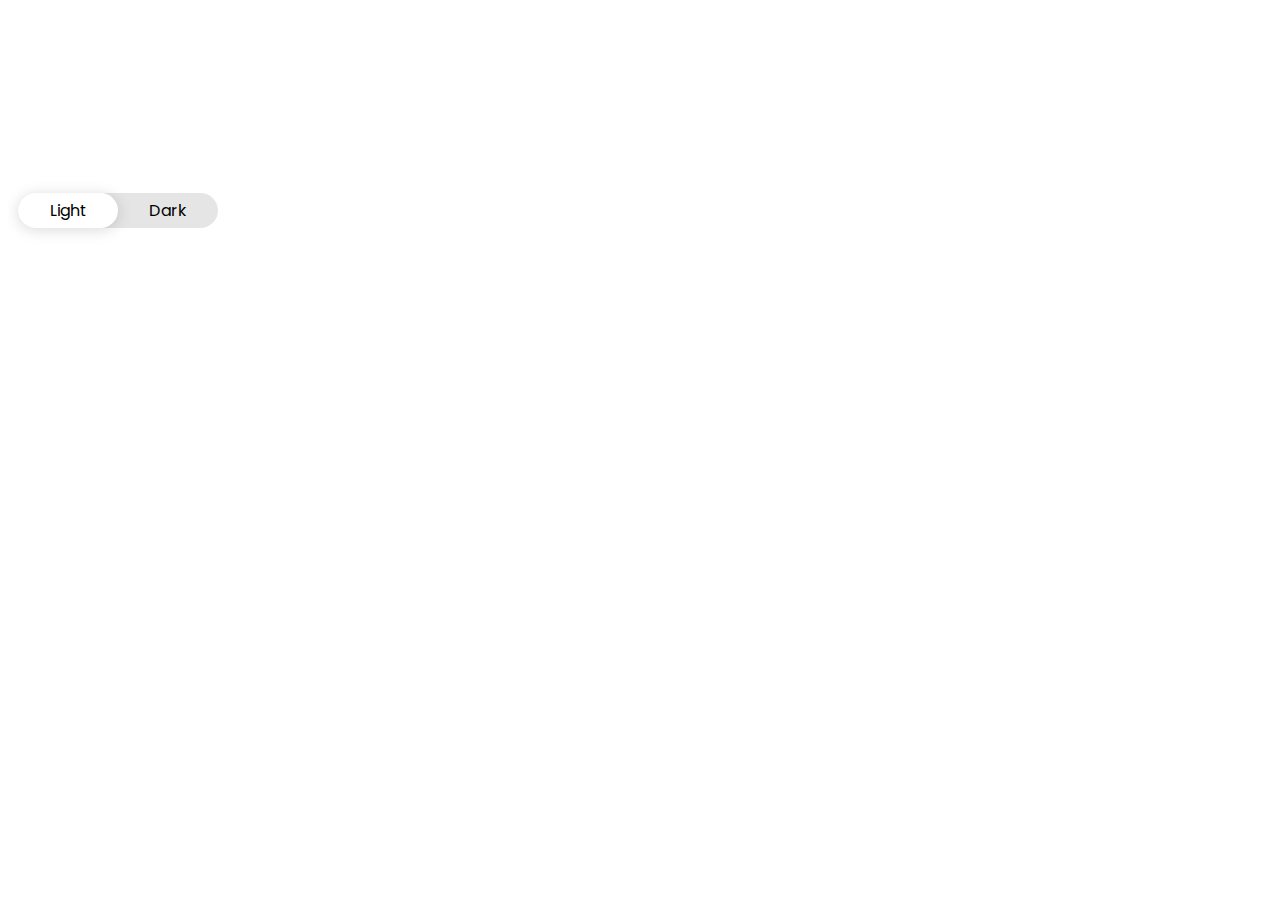
<file: DarkLightMode/index.html>
<!DOCTYPE html>
<html lang="en">
<head>
    <meta charset="UTF-8">
    <meta http-equiv="X-UA-Compatible" content="IE=edge">
    <meta name="viewport" content="width=device-width, initial-scale=1.0">
    <title>Dark Light</title>
    <link rel="stylesheet" href="./style.css">
</head>
<body>
    <div class="banner align-items-center">
        <div class="banner-left">
            <label class="switch d-flex">
                <input id="toggle-theme" type="checkbox">
                <span class="light-txt">light</span>
                <span class="dark-txt">dark</span>
            </label>
        </div>

       

    </div>




    <script src="https://cdnjs.cloudflare.com/ajax/libs/jquery/3.6.0/jquery.min.js"></script>
    <script src="./app.js"></script>
</body>
</html>
</file>
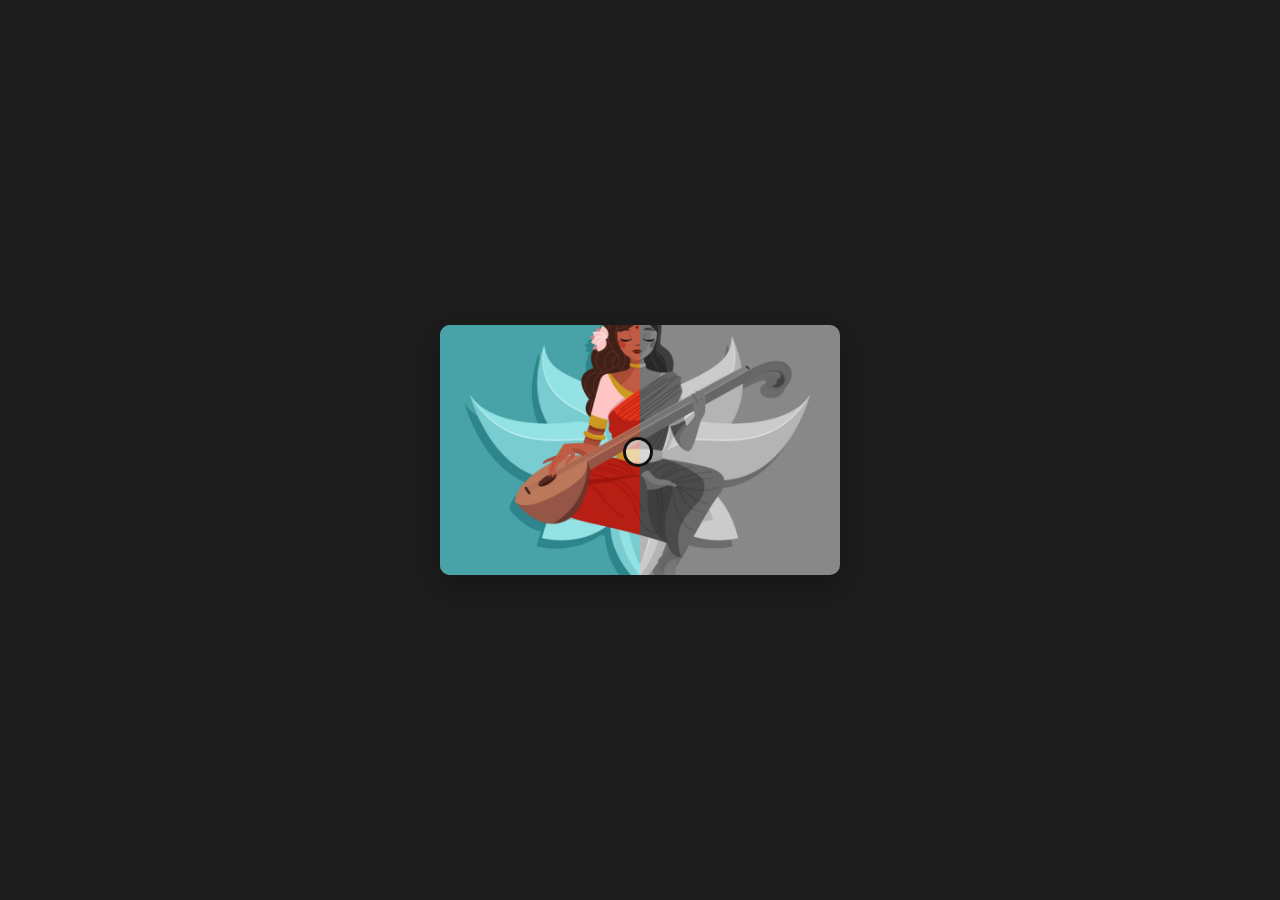
<file: Image-Slider/index.html>
<!DOCTYPE html>
<html lang="en">
<head>
    <meta charset="UTF-8">
    <meta http-equiv="X-UA-Compatible" content="IE=edge">
    <meta name="viewport" content="width=device-width, initial-scale=1.0">
    <title>Document</title>
    <link rel="stylesheet" href="./style.css">
</head>
<body>
    <div class="wrapper">
        <img src="./2.png" alt="" class="img1">
          <img src="./1.png" alt="" class="img2">
        <input type="range" min="0" 
        max="100" value="50" class="slider">
    </div>


      <script>

        const slider = document.querySelector(".slider");
        const img2 = document.querySelector(".img2");

        slider.addEventListener("input",()=>{
        let slideValue = slider.value;
        img2.style.clipPath = `polygon(0 0, ${slideValue}% 0,
        ${slideValue}% 100%,0 100% )`;
        })

      </script>
</body>
</html>
</file>
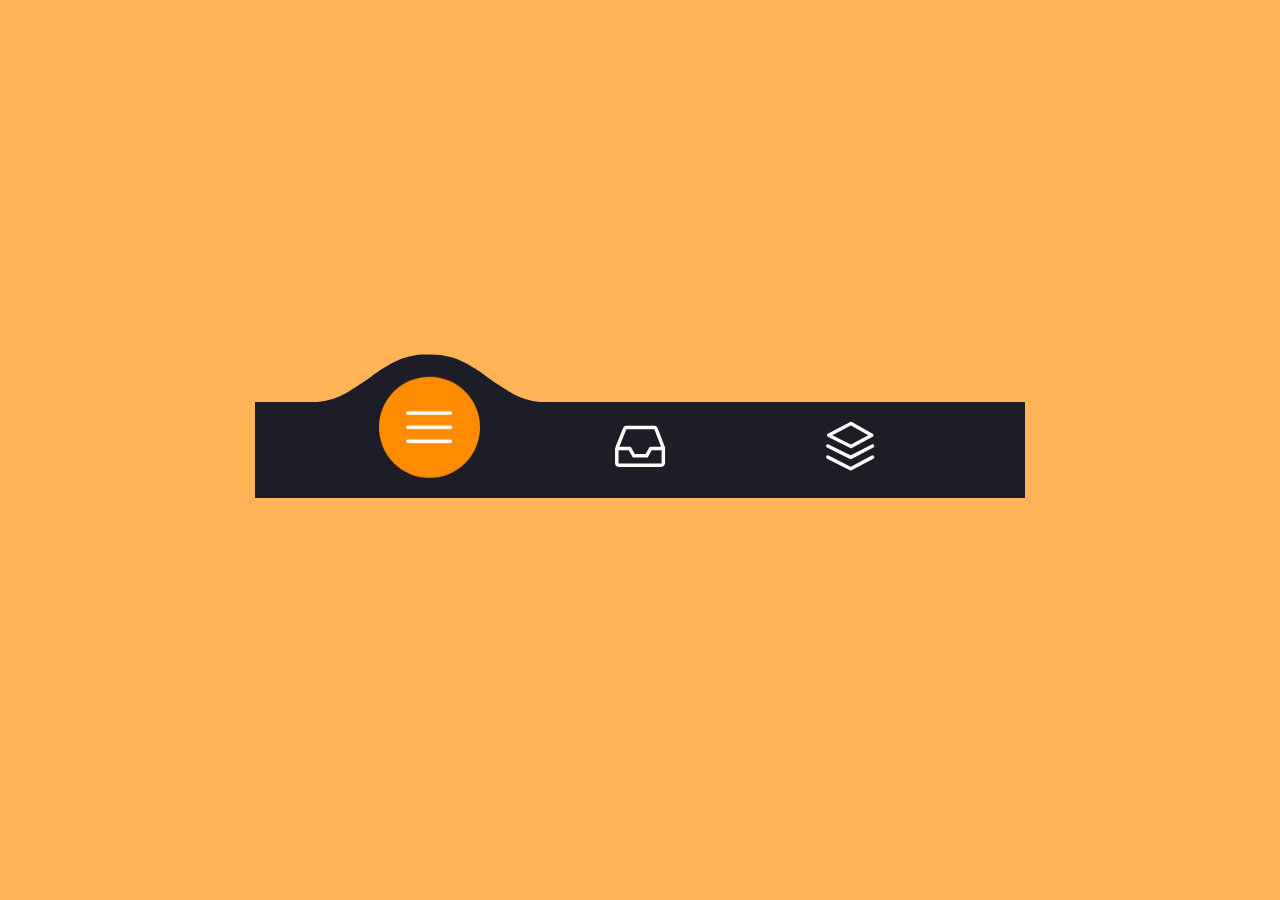
<file: Svg-animation/index.html>
<!DOCTYPE html>
<html lang="en">
<head>
    <meta charset="UTF-8">
    <meta http-equiv="X-UA-Compatible" content="IE=edge">
    <meta name="viewport" content="width=device-width, initial-scale=1.0">
    <title>Svg Animation</title>
    <link rel="stylesheet" href="./style.css">
</head>
<body>
    <menu class="menu">

        <button class="menu__item active" style="--bgColorItem: #ff8c00;">
          <svg class="icon" viewBox="0 0 24 24">
            <path d="M3.8,6.6h16.4" />
            <path d="M20.2,12.1H3.8" />
            <path d="M3.8,17.5h16.4" />
          </svg>
        </button>
      
        <button class="menu__item" style="--bgColorItem: #f54888;">
          <svg class="icon" viewBox="0 0 24 24">
            <path d="M6.7,4.8h10.7c0.3,0,0.6,0.2,0.7,0.5l2.8,7.3c0,0.1,0,0.2,0,0.3v5.6c0,0.4-0.4,0.8-0.8,0.8H3.8
              C3.4,19.3,3,19,3,18.5v-5.6c0-0.1,0-0.2,0.1-0.3L6,5.3C6.1,5,6.4,4.8,6.7,4.8z" />
            <path d="M3.4,12.9H8l1.6,2.8h4.9l1.5-2.8h4.6" />
          </svg>
        </button>
      
        <button class="menu__item" style="--bgColorItem: #4343f5;">
          <svg class="icon" viewBox="0 0 24 24">
            <path d="M3.4,11.9l8.8,4.4l8.4-4.4" />
            <path d="M3.4,16.2l8.8,4.5l8.4-4.5" />
            <path d="M3.7,7.8l8.6-4.5l8,4.5l-8,4.3L3.7,7.8z" />
            </svg>
        </button>
      
        <div class="menu__border"></div>
      
      </menu>
      
      <div class="svg-container">
        <svg viewBox="0 0 202.9 45.5">
          <clipPath id="menu" clipPathUnits="objectBoundingBox" transform="scale(0.0049285362247413 0.021978021978022)">
            <path d="M6.7,45.5c5.7,0.1,14.1-0.4,23.3-4c5.7-2.3,9.9-5,18.1-10.5c10.7-7.1,11.8-9.2,20.6-14.3c5-2.9,9.2-5.2,15.2-7
                c7.1-2.1,13.3-2.3,17.6-2.1c4.2-0.2,10.5,0.1,17.6,2.1c6.1,1.8,10.2,4.1,15.2,7c8.8,5,9.9,7.1,20.6,14.3c8.3,5.5,12.4,8.2,18.1,10.5
                c9.2,3.6,17.6,4.2,23.3,4H6.7z" />
          </clipPath>
        </svg>
      </div>

      <script src="./app.js"></script>
</body>
</html>
</file>
<file: DarkLightMode/style.css>
@import url('https://fonts.googleapis.com/css2?family=Poppins:wght@400;500;600;700&family=Volkhov:wght@400;700&display=swap');

body{
  padding-top: 100px;
  font-family: 'Poppins', sans-serif;
}

.light-theme {
  --black-color: #000;
  --grey-color: #b5b2b2;
  --grey-color-200: #9e9e9e;
  --grey-border: #e4dfdd;
  --grey-border-200: rgba(149, 146, 146, 0.32);
  --text-color: rgba(0, 0, 0, 0.5);
  --white-color: #fff;
  --green-color: #88ffc6;
}

.dark-theme {
  --black-color: #fff;
  --text-color: rgba(255, 255, 255, 0.5);
  --white-color: #000;
  --green-color: #88ffc6;
}

.d-flex {
  display: flex;
  display: -webkit-flex;
}
.flex-wrap {
  flex-wrap: wrap;
  -webkit-flex-wrap: wrap;
}
.justify-content-between {
  justify-content: space-between;
  -webkit-justify-content: space-between;
}
.align-items-center {
  align-items: center;
  --webkit-align-items: center;
}

.img-fluid {
  max-width: 100%;
  height: auto;
}

.banner {
  height: 50vh;
  overflow: hidden;
  padding: 0px 10px;
}
.banner::after {
  content: "";
  position: absolute;
  transition: all 1s;
  -webkit-transition: all 1s;
  top: 0;
  right: 0%;
  width: 0%;
  background: #000;
  height: 100%;
}
.dark-theme .banner::after {
  content: "";
  width: 100%;
}



.switch {
  margin-bottom: 20px;
  background: rgba(0, 0, 0, 0.1);
  position: relative;
  border-radius: 50px;
  width: 200px;
  transition: all 1.2s;
  -webkit-transition: all 1.2s;
  cursor: pointer;
}
.switch.checked {
  background: #34323d;
}
.switch::before {
  content: "";
  position: absolute;
  left: 0;
  top: 0;
  width: 50%;
  height: 100%;
  background: #fff;
  border-radius: 50px;
  z-index: 1;
  box-shadow: 0 2px 15px rgba(0, 0, 0, 0.15);
  -webkit-box-shadow: 0 2px 15px rgba(0, 0, 0, 0.15);
  transition: 0.8s cubic-bezier(0.25, 0.46, 0.45, 0.94);
  -webkit-transition: 0.8s cubic-bezier(0.25, 0.46, 0.45, 0.94);
}
.switch input[type="checkbox"] {
  position: absolute;
  top: 0;
  left: 0;
  width: 100%;
  height: 100%;
  opacity: 0;
  cursor: pointer;
}
.switch span {
  color: var(--black-color);
  display: block;
  width: 50%;
  text-align: center;
  padding: 5px;
  z-index: 2;
  text-transform: capitalize;
}
.switch.checked::before {
  left: 50%;
}
.switch.checked .dark-txt {
  color: #000;
}
.banner-left{
  position: relative;
  z-index: 56565;
  top: 85px;
}



::-webkit-scrollbar{
  display: none;
}

@keyframes myanimation {
  0% {
    transform: translateY(calc(-40% + 50vh));
    -webkit-transform: translateY(calc(-50% + 50vh));
  }
  25% {
    transform: translateY(0%);
    -webkit-transform: translateY(0%);
  }
  75% {
    transform: translateY(calc(-100% + 100vh));
    -webkit-transform: translateY(calc(-100% + 100vh));
  }
  100% {
    transform: translateY(calc(-40% + 50vh));
    -webkit-transform: translateY(calc(-50% + 50vh));
  }
}
</file>
<file: Image-Slider/style.css>
body{
    margin:0;
    height:100vh;
    display:grid;
    place-items:center;
    background-color:#1c1c1c;
  }
  
  .wrapper{
    width:400px;
    height:250px;
    position:relative;
    border-radius:10px;
    overflow:hidden;
    box-shadow:0 10px 20px rgba(0,0,0,0.2);
  }
  
  .wrapper img{
    width:100%;
    height:100%;
    object-fit:cover;
    position:absolute;
  }
  
  .img2{
    clip-path:polygon(0 0,50% 0,50% 100%,0 100%);
  }
  
  .slider{
    -webkit-appearance:none;
    position:relative;
    width:calc(100% + 20px);
    height:100%;
    background-color:transparent;
    position:absolute;
    outline:none;
    margin-left:-12px;
  }
  
  .slider::-webkit-slider-thumb{
    -webkit-appearance:none;
    cursor:e-resize;
    width:30px;
    height:30px;
    border:3px solid #111;
    border-radius:50%;
    background-color:rgba(255,255,255,0.6);
  }
</file>
<file: Svg-animation/style.css>
@import url('https://fonts.googleapis.com/css2?family=Poppins:wght@400;500;600;700&family=Volkhov:wght@400;700&display=swap');
html {

  box-sizing: border-box;
  --bgColorMenu : #1d1d27;
  --duration: .7s;    

}

html *,
html *::before,
html *::after {

  box-sizing: inherit;

}

body{
  
  margin: 0;
  display: flex;
  height: 100vh;
  flex-direction: column;
  align-items: center;
  justify-content: center;
  background-color: #ffb457;
  -webkit-tap-highlight-color: transparent;
  transition: background-color var(--duration);
  font-family: 'Poppins', sans-serif;

}

.menu{

  margin: 0;
  display: flex;
  /* Works well with 100% width  */
  width: 32.05em;
  font-size: 1.5em;
  padding: 0 2.85em;
  position: relative;
  align-items: center;
  justify-content: center;
  background-color: var(--bgColorMenu);
  
}

h2{
  font-size: 20px;
  color: #ffffff;
}

.small{
  font-size: 14px;
  font-weight: 500;
  color: #ffffff;
}


.menu__item{
  
  all: unset;
  flex-grow: 1;
  z-index: 100;
  display: flex;
  cursor: pointer;
  position: relative;
  border-radius: 50%;
  align-items: center;
  will-change: transform;
  justify-content: center;
  padding: 0.55em 0 0.85em;
  transition: transform var(--timeOut , var(--duration));
  
}

.menu__item::before{
  
  content: "";
  z-index: -1;
  width: 4.2em;
  height: 4.2em;
  border-radius: 50%;
  position: absolute;
  transform: scale(0);
  transition: background-color var(--duration), transform var(--duration);
  
}


.menu__item.active {

  transform: translate3d(0, -.8em , 0);

}

.menu__item.active::before{
  
  transform: scale(1);
  background-color: var(--bgColorItem);

}

.icon{
  
  width: 2.6em;
  height: 2.6em;
  stroke: white;
  fill: transparent;
  stroke-width: 1pt;
  stroke-miterlimit: 10;
  stroke-linecap: round;
  stroke-linejoin: round;
  stroke-dasharray: 400;
  
}

.menu__item.active .icon {

  animation: strok 1.5s reverse;
  
}

@keyframes strok {

  100% {

      stroke-dashoffset: 400;

  }

}

.menu__border{

  left: 0;
  bottom: 99%;
  width: 10.9em;
  height: 2.4em;
  position: absolute;
  clip-path: url(#menu);
  will-change: transform;
  background-color: var(--bgColorMenu);
  transition: transform var(--timeOut , var(--duration));
  
}

.svg-container {

  width: 0;
  height: 0;
}


@media screen and (max-width: 50em) {
  .menu{
      font-size: .8em;
  }
}
</file>
